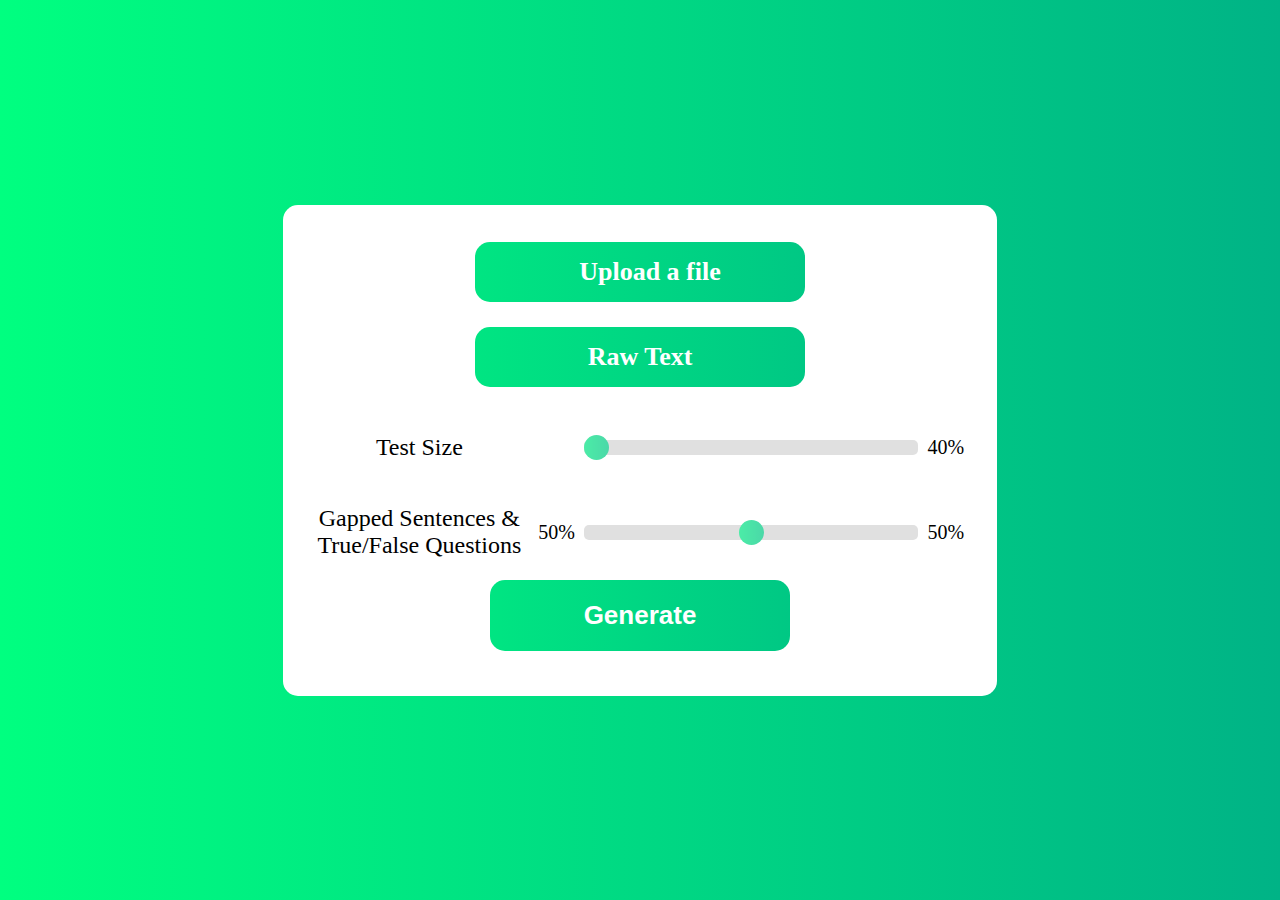
<file: index.html>
<!DOCTYPE html>
<html lang="en">
<head>
    <meta charset="UTF-8">
    <title>Test Generation</title>
    <link rel="stylesheet" href="css/main.css">
    <link rel="stylesheet" href="https://use.fontawesome.com/releases/v5.7.1/css/all.css" integrity="sha384-fnmOCqbTlWIlj8LyTjo7mOUStjsKC4pOpQbqyi7RrhN7udi9RwhKkMHpvLbHG9Sr" crossorigin="anonymous">
    <script src="https://code.jquery.com/jquery-3.3.1.slim.min.js"></script>
    <script src="js/main.js"></script>
</head>
<body>
<main>
    <form id="test-generation-form">
        <div class="form-group interactive">
            <label for="file-upload"><i class="fas fa-upload"></i>Upload a file</label>
            <input type="file" id="file-upload" accept=".txt,.docx,.pdf">
        </div>
        <div class="form-group interactive">
            <label for="raw-text">Raw Text</label>
            <div class="hidden">
                <textarea id="raw-text"></textarea>
            </div>
        </div>
        <div class="form-group">
            <label for="length">Test Size</label>
            <span class="range-number readonly">40%</span>
            <input type="range" id="length" min="40" value="40">
            <span class="range-number">40%</span>
        </div>
        <div class="form-group">
            <label for="options-range">Gapped Sentences & True/False Questions</label>
            <span class="range-number" id="options-range-min">50%</span>
            <input type="range" id="options-range" min="0" max="100">
            <span class="range-number" id="options-range-max">50%</span>
        </div>
        <div class="form-group">
            <button type="button" id="generate">Generate</button>
        </div>
    </form>
</main>
</body>
</html>
</file>
<file: css/main.css>
html, body {
    width: 100%;
    height: 100%;
    margin: 0;
    padding: 0;
    background: linear-gradient(to right, #00ff80, #00b386);
}

main {
    display: flex;
    justify-content: center;
    align-items: center;
    width: 100%;
    height: 100%;
}

form {
    background: #FFFFFF;
    border-radius: 15px;
    padding: 25px;
}

form div.form-group {
    min-height: 75px;
    display: flex;
    justify-content: center;
    align-items: center;
    margin: 10px 0 10px 0;
}

form div.form-group div {
    width: 90%;
    height: 400px;
    display: flex;
    justify-content: center;
    align-items: center;
    padding: 2px;
    background: linear-gradient(to right, #00E582, #00C884);
    border-radius: 15px;
}

.hidden {
    display: none !important;
}

span.readonly {
    font-size: 0 !important;
}

form div.interactive {
    flex-flow: column;
}

form div.interactive input {
    display: none;
}

form div.interactive label,
form button {
    margin-bottom: 10px;
    width: 300px;
    cursor: pointer;
    padding: 15px;
    border-radius: 15px;
    color: #FFFFFF;
    font-size: 26px;
    font-weight: bold;
    background: linear-gradient(to right, #00E582, #00C884);
}

form div.interactive label i {
    margin-right: 20px;
}

div.form-group .range-number {
    margin: 0 5px 0 5px;
    width: 50px;
    display: inline-flex;
    justify-content: center;
    align-items: center;
    font-size: 20px;
}

form label {
    width: 40%;
    font-size: 24px;
    text-align: center;
}

form input[type=range] {
    -webkit-appearance: none;
    width: 60%;
    height: 15px;
    border-radius: 5px;
    background: #d3d3d3;
    outline: none;
    opacity: 0.7;
}

form input[type=range]::-webkit-slider-thumb {
    -webkit-appearance: none;
    width: 25px;
    height: 25px;
    background: linear-gradient(to right, #00E582, #00C884);
    border-radius: 50%;
    cursor: pointer;
}

form textarea {
    resize: none;
    outline: none;
    padding: 10px;
    border-radius: 10px;
    font-size: 14px;
    width: calc(100% - 30px);
    height: calc(100% - 30px);
    border: none;
}

form button {
    border: none;
    padding: 20px;
    outline: none;
}
</file>
